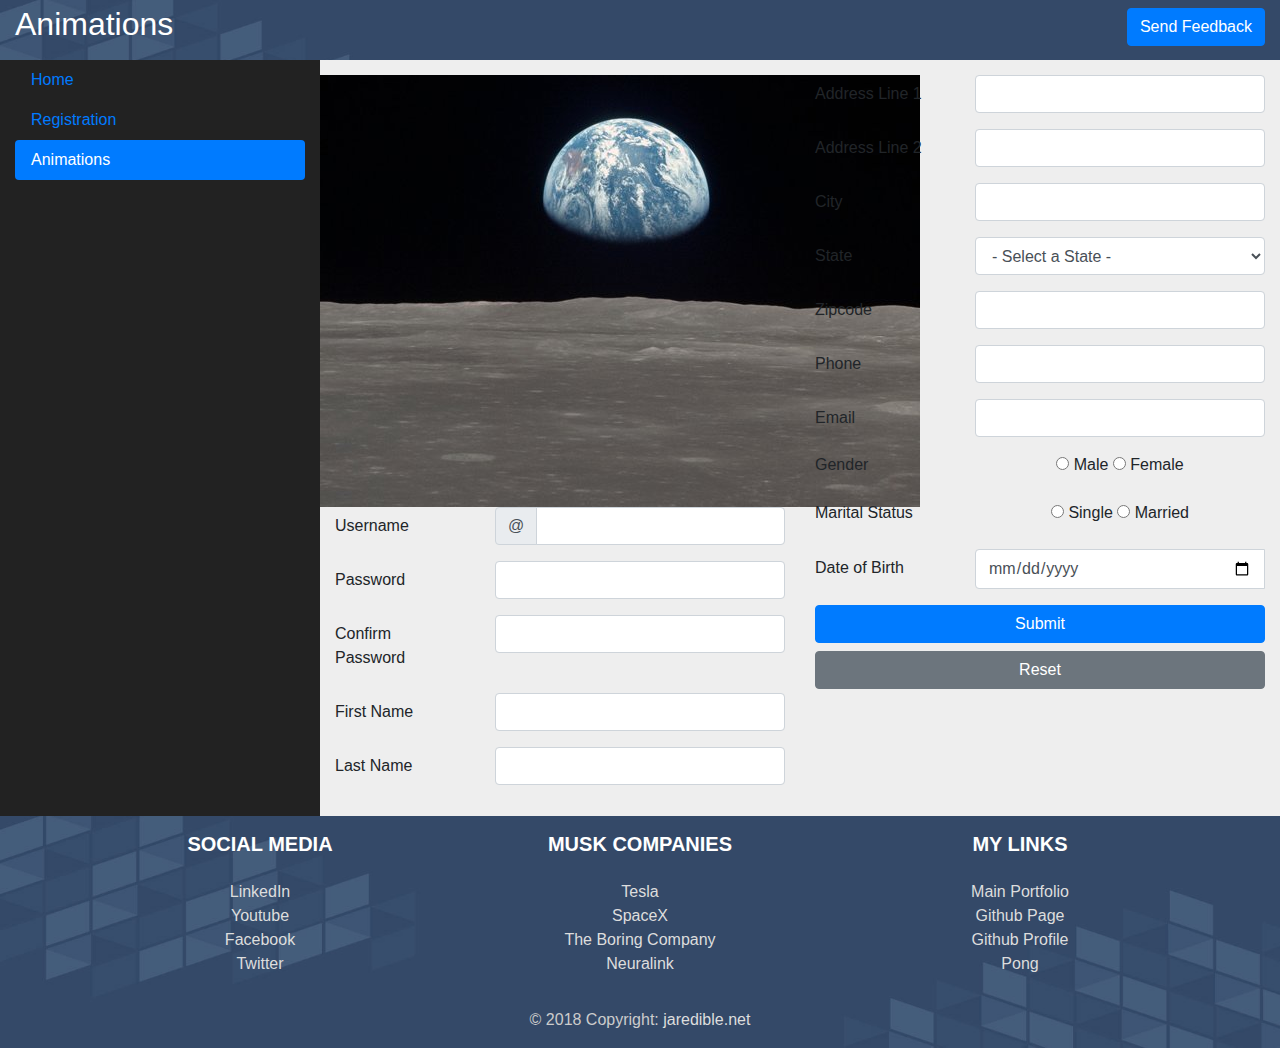
<file: Project1/animations.html>
<!DOCTYPE html>
<html lang="en">
    <head>
        <meta charset="UTF-8">
        <meta name="viewport" content="width=device-width, initial-scale=1.0">
        <meta name="description" content="CMPSCI3010 Project1">
        <meta name="author" content="Jared Diehl">
            
        <title>Animations</title>
        <link rel='shortcut icon' type='image/x-icon' href='favicon.ico'>
    
        <link rel="stylesheet" href="https://stackpath.bootstrapcdn.com/bootstrap/4.1.2/css/bootstrap.min.css">
        <link rel="stylesheet" href="css/base.css">
        <link rel="stylesheet" href="css/animations.css">
        <link rel="stylesheet" href="https://cdnjs.cloudflare.com/ajax/libs/animate.css/3.5.2/animate.min.css">
    </head>
    <body>
        <div class="modal fade" id="feedbackModal" tabindex="-1" role="dialog" aria-labelledby="feedbackModalLabel" aria-hidden="true">
            <div class="modal-dialog" role="document">
                <div class="modal-content">
                    <div class="modal-header">
                        <h5 class="modal-title" id="feedbackModalLabel">New message to Jared</h5>
                        <button type="button" class="close" data-dismiss="modal" aria-label="Close">
                            <span aria-hidden="true">&times;</span>
                        </button>
                    </div>
                    <div class="modal-body">
                        <form>
                            <div class="form-group">
                                <label for="message-text" class="col-form-label">Message:</label>
                                <textarea class="form-control" id="message-text"></textarea>
                            </div>
                        </form>
                    </div>
                    <div class="modal-footer">
                        <button type="button" class="btn btn-secondary" data-dismiss="modal">Close</button>
                        <button type="button" class="btn btn-primary">Send message</button>
                    </div>
                </div>
            </div>
        </div>

        <header id="header">
            <div class="container-fluid">
                <span>Animations</span>
                <button type="button" class="btn btn-primary float-right mt-2" data-toggle="modal" data-target="#feedbackModal">Send Feedback</button>
            </div>
        </header>

        <div id="wrapper">
            <div class="container-fluid">
                <div class="row">
                    <div id="menu" class="col-sm-4 col-md-3">
                        <div id="v-pills-tab" class="nav flex-column nav-pills" role="tablist" aria-orientation="vertical">
                            <a class="nav-link" href="index.html" role="tab">Home</a>
                            <a class="nav-link" href="registration.html" role="tab">Registration</a>
                            <a class="nav-link active" href="animations.html" role="tab">Animations</a>
                        </div>
                    </div>
                    <div id="content" class="col-sm-8 col-md-9">
                        <form method="post">
                            <div class="row">
                                <div class="col-md-6 animated zoomInLeft">
                                    <div class="row img-responsive img-center animated zoomIn">
                                        <img src="images/image1.jpg" alt="default">
                                    </div>
                                    <div class="form-group row animated pulse delay-1ms">
                                        <label for="inputUsername" class="col-md-4 col-form-label">Username</label>
                                        <div class="col-md-8">
                                            <div class="input-group">
                                                <div class="input-group-prepend">
                                                    <div class="input-group-text">@</div>
                                                </div>
                                                <input type="text" id="inputUsername" class="form-control" name="inputUsername">
                                            </div>
                                        </div>
                                    </div>
                                    <div class="form-group row animated pulse delay-2ms">
                                        <label for="inputPassword" class="col-md-4 col-form-label">Password</label>
                                        <div class="col-md-8">
                                            <input type="password" id="inputPassword" class="form-control" name="inputPassword">
                                        </div>
                                    </div>
                                    <div class="form-group row animated pulse delay-3ms">
                                        <label for="inputConfirm" class="col-md-4 col-form-label">Confirm Password</label>
                                        <div class="col-md-8">
                                            <input type="password" id="inputConfirm" class="form-control" name="inputConfirm">
                                        </div>
                                    </div>
                                    <div class="form-group row animated pulse delay-4ms">
                                        <label for="inputNameFirst" class="col-md-4 col-form-label">First Name</label>
                                        <div class="col-md-8">
                                            <input type="text" id="inputNameFirst" class="form-control" name="inputNameFirst">
                                        </div>
                                    </div>
                                    <div class="form-group row animated pulse delay-5ms">
                                        <label for="inputNameLast" class="col-md-4 col-form-label">Last Name</label>
                                        <div class="col-md-8">
                                            <input type="text" id="inputNameLast" class="form-control" name="inputNameLast">
                                        </div>
                                    </div>
                                </div>
                                <div class="col-md-6 animated zoomInRight">
                                    <div class="form-group row animated pulse delay-6ms">
                                        <label for="inputAddress1" class="col-md-4 col-form-label">Address Line 1</label>
                                        <div class="col-md-8">
                                            <input type="text" id="inputAddress1" class="form-control" name="inputAddress1">
                                        </div>
                                    </div>
                                    <div class="form-group row animated pulse delay-7ms">
                                        <label for="inputAddress2" class="col-md-4 col-form-label">Address Line 2</label>
                                        <div class="col-md-8">
                                            <input type="text" id="inputAddress2" class="form-control" name="inputAddress2">
                                        </div>
                                    </div>
                                    <div class="form-group row animated pulse delay-8ms">
                                        <label for="inputCity" class="col-md-4 col-form-label">City</label>
                                        <div class="col-md-8">
                                            <input type="text" id="inputCity" class="form-control" name="inputCity">
                                        </div>
                                    </div>
                                    <div class="form-group row animated pulse delay-9ms">
                                        <label for="state" class="col-md-4 col-form-label">State</label>
                                        <div class="col-md-8">
                                            <select class="form-control" id="state" name="state">
                                                <option value=""> - Select a State - </option>
                                                <option value="AK">Alaska</option>
                                                <option value="AL">Alabama</option>
                                                <option value="AR">Arkansas</option>
                                                <option value="AZ">Arizona</option>
                                                <option value="CA">California</option>
                                                <option value="CO">Colorado</option>
                                                <option value="CT">Connecticut</option>
                                                <option value="DC">District of Columbia</option>
                                                <option value="DE">Delaware</option>
                                                <option value="FL">Florida</option>
                                                <option value="GA">Georgia</option>
                                                <option value="HI">Hawaii</option>
                                                <option value="IA">Iowa</option>
                                                <option value="ID">Idaho</option>
                                                <option value="IL">Illinois</option>
                                                <option value="IN">Indiana</option>
                                                <option value="KS">Kansas</option>
                                                <option value="KY">Kentucky</option>
                                                <option value="LA">Louisiana</option>
                                                <option value="MA">Massachusetts</option>
                                                <option value="MD">Maryland</option>
                                                <option value="ME">Maine</option>
                                                <option value="MI">Michigan</option>
                                                <option value="MN">Minnesota</option>
                                                <option value="MO">Missouri</option>
                                                <option value="MS">Mississippi</option>
                                                <option value="MT">Montana</option>
                                                <option value="NC">North Carolina</option>
                                                <option value="ND">North Dakota</option>
                                                <option value="NE">Nebraska</option>
                                                <option value="NH">New Hampshire</option>
                                                <option value="NJ">New Jersey</option>
                                                <option value="NM">New Mexico</option>
                                                <option value="NV">Nevada</option>
                                                <option value="NY">New York</option>
                                                <option value="OH">Ohio</option>
                                                <option value="OK">Oklahoma</option>
                                                <option value="OR">Oregon</option>
                                                <option value="PA">Pennsylvania</option>
                                                <option value="PR">Puerto Rico</option>
                                                <option value="RI">Rhode Island</option>
                                                <option value="SC">South Carolina</option>
                                                <option value="SD">South Dakota</option>
                                                <option value="TN">Tennessee</option>
                                                <option value="TX">Texas</option>
                                                <option value="UT">Utah</option>
                                                <option value="VA">Virginia</option>
                                                <option value="VT">Vermont</option>
                                                <option value="WA">Washington</option>
                                                <option value="WI">Wisconsin</option>
                                                <option value="WV">West Virginia</option>
                                                <option value="WY">Wyoming</option>
                                            </select>
                                        </div>
                                    </div>
                                    <div class="form-group row animated pulse delay-10ms">
                                        <label for="inputZipcode" class="col-md-4 col-form-label">Zipcode</label>
                                        <div class="col-md-8">
                                            <input type="text" id="inputZipcode" class="form-control" name="inputZipcode">
                                        </div>
                                    </div>
                                    <div class="form-group row animated pulse delay-11ms">
                                        <label for="inputPhone" class="col-md-4 col-form-label">Phone</label>
                                        <div class="col-md-8">
                                            <input type="text" id="inputPhone" class="form-control" name="inputPhone">
                                        </div>
                                    </div>
                                    <div class="form-group row animated pulse delay-12ms">
                                        <label for="inputEmail" class="col-md-4 col-form-label">Email</label>
                                        <div class="col-md-8">
                                            <input type="text" id="inputEmail" class="form-control" name="inputEmail">
                                        </div>
                                    </div>
                                    <div class="form-group row animated pulse delay-13ms">
                                        <label for="inputGender" class="col-md-4 col-form-label pt-0">Gender</label>
                                        <div class="col-md-8 text-center">
                                            <label class="radio-inline">
                                                <input type="radio" name="inputGender" id="inputGenderMale" value="male"> Male
                                            </label>
                                            <label class="radio-inline">
                                                <input type="radio" name="inputGender" id="inputGenderFemale" value="female"> Female
                                            </label>
                                        </div>
                                    </div>
                                    <div class="form-group row animated pulse delay-14ms">
                                        <label for="inputMaritalStatus" class="col-md-4 col-form-label pt-0">Marital Status</label>
                                        <div class="col-md-8 text-center">
                                            <label class="radio-inline">
                                                <input type="radio" name="inputMaritalStatus" id="inputMaritalStatusSingle" value="single"> Single
                                            </label>
                                            <label class="radio-inline">
                                                <input type="radio" name="inputMaritalStatus" id="inputMaritalStatumdarried" value="married"> Married
                                            </label>
                                        </div>
                                    </div>
                                    <div class="form-group row animated pulse delay-15ms">
                                        <label for="inputBirthDate" class="col-md-4 col-form-label">Date of Birth</label>
                                        <div class="col-md-8">
                                            <div class='input-group date' id='datetimepicker1'>
                                                <input type='date' class="form-control">
                                                <span class="input-group-addon">
                                                    <span class="glyphicon glyphicon-calendar"></span>
                                                </span>
                                            </div>
                                        </div>
                                    </div>
                                    <div class="text-center">
                                        <input type="submit" class="btn btn-md btn-primary btn-block animated pulse delay-16ms" value="Submit">
                                        <input type="reset" class="btn btn-md btn-secondary btn-block animated pulse delay-17ms" value="Reset">
                                    </div>
                                </div>
                            </div>
                        </form>
                    </div>
                </div>
            </div>
        </div>

        <footer id="footer" class="page-footer font-small indigo">
            <div class="container text-center">
                <div class="row">
                    <div class="col-md-4 mx-auto">
                        <h5 class="font-weight-bold text-uppercase mt-3 mb-4">Social Media</h5>
                        <ul class="list-unstyled">
                            <li><a href="https://www.linkedin.com/" target="_blank">LinkedIn</a></li>
                            <li><a href="https://www.youtube.com/" target="_blank">Youtube</a></li>
                            <li><a href="https://www.facebook.com/" target="_blank">Facebook</a></li>
                            <li><a href="https://twitter.com/" target="_blank">Twitter</a></li>
                        </ul>
                    </div>
                    <hr class="clearfix w-100 d-md-none">
                    <div class="col-md-4 mx-auto">
                        <h5 class="font-weight-bold text-uppercase mt-3 mb-4">Musk Companies</h5>
                        <ul class="list-unstyled">
                            <li><a href="https://www.tesla.com/" target="_blank">Tesla</a></li>
                            <li><a href="https://www.spacex.com/" target="_blank">SpaceX</a></li>
                            <li><a href="https://www.boringcompany.com/" target="_blank">The Boring Company</a></li>
                            <li><a href="https://www.neuralink.com/" target="_blank">Neuralink</a></li>
                        </ul>
                    </div>
                    <hr class="clearfix w-100 d-md-none">
                    <div class="col-md-4 mx-auto">
                        <h5 class="font-weight-bold text-uppercase mt-3 mb-4">My Links</h5>
                        <ul class="list-unstyled">
                            <li><a href="http://www.jaredible.net" target="_blank">Main Portfolio</a></li>
                            <li><a href="https://jaredible.github.io/" target="_blank">Github Page</a></li>
                            <li><a href="https://github.com/jaredible" target="_blank">Github Profile</a></li>
                            <li><a href="http://pong.jaredible.net" target="_blank">Pong</a></li>
                        </ul>
                    </div>
                </div>
            </div>
            <div id="copyright" class="footer-copyright text-center py-3">&copy; 2018 Copyright:
                <a href="#"> jaredible.net</a>
            </div>
        </footer>

        <script src="https://code.jquery.com/jquery-3.3.1.min.js" integrity="sha256-FgpCb/KJQlLNfOu91ta32o/NMZxltwRo8QtmkMRdAu8=" crossorigin="anonymous"></script>
        <script src="https://stackpath.bootstrapcdn.com/bootstrap/4.1.2/js/bootstrap.bundle.min.js"></script>
        <script src="js/main.js"></script>
    </body>
</html>
</file>
<file: Project1/css/base.css>
#header {
    height: 60px;
    color: #FFF;
    font-size: 2em;
    background-image: url("../images/image0.jpeg");
    background-repeat: no-repeat;
    background-size: cover;
    background-color: #CCC;
}

#wrapper {
}

#menu {
    background-color: #222;
}

#content {
    padding: 15px 15px;
    background-color: #EEE;
}

#footer {
    background-image: url("../images/image0.jpeg");
    background-repeat: no-repeat;
    background-size: cover;
    background-color: #CCC;
}

#footer h5 {
    color: #FFF;
}

#footer a {
    color: #DDD;
}

#footer a:hover {
    color: #999;
    text-decoration: none;
}

#copyright {
    color: #CCC;
}

@media (max-width: 576px) {
    #v-pills-tab {
        text-align: center;
    }
}
</file>
<file: Project1/css/animations.css>
.delay-1ms {
    animation-delay: 0.1s;
}

.delay-2ms {
    animation-delay: 0.2s;
}

.delay-3ms {
    animation-delay: 0.3s;
}

.delay-4ms {
    animation-delay: 0.4s;
}

.delay-5ms {
    animation-delay: 0.5s;
}

.delay-6ms {
    animation-delay: 0.6s;
}

.delay-7ms {
    animation-delay: 0.7s;
}

.delay-8ms {
    animation-delay: 0.8s;
}

.delay-9ms {
    animation-delay: 0.9s;
}

.delay-10ms {
    animation-delay: 1s;
}

.delay-11ms {
    animation-delay: 1.1s;
}

.delay-12ms {
    animation-delay: 1.2s;
}

.delay-13ms {
    animation-delay: 1.3s;
}

.delay-14ms {
    animation-delay: 1.4s;
}

.delay-15ms {
    animation-delay: 1.5s;
}

.delay-16ms {
    animation-delay: 1.6s;
}

.delay-17ms {
    animation-delay: 1.7s;
}

.delay-18ms {
    animation-delay: 1.8s;
}

.delay-19ms {
    animation-delay: 1.9s;
}

.delay-20ms {
    animation-delay: 2s;
}
</file>
